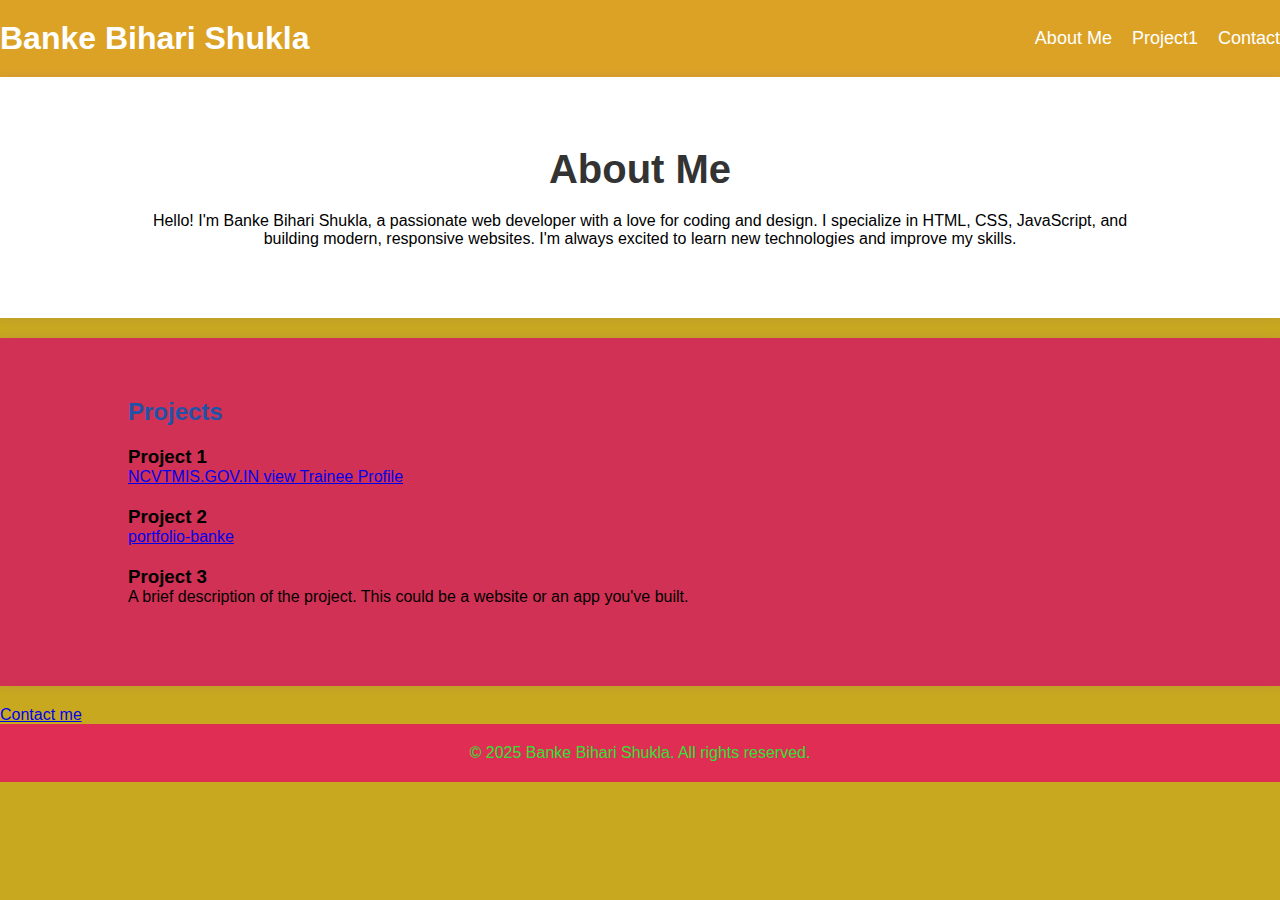
<file: index.html>
<!DOCTYPE html>
<html lang="en">
<head>
  <meta charset="UTF-8">
  <meta name="viewport" content="width=device-width, initial-scale=1.0">
  <title>My Portfolio</title>
  <link rel="stylesheet" href="banke.css">
  <link rel="stylesheet" href="2.css">
</head>
<body>

  <!-- Header Section -->
  <header>
    <nav>
      <div class="logo">
        <h1>Banke Bihari Shukla</h1>
      </div>
      <ul class="nav-links">
        <li><a href="about me.html">About Me</a></li>
        <li><a href="project1.html">Project1</a></li>
        <li><a href="contact.html">Contact</a></li>
        

      </ul>
    </nav>
  </header>

  <!-- About Me Section -->
  <section id="about">
    <div class="container">
      <h2>About Me</h2>
      <p>Hello! I'm Banke Bihari Shukla, a passionate web developer with a love for coding and design. I specialize in HTML, CSS, JavaScript, and building modern, responsive websites. I'm always excited to learn new technologies and improve my skills.</p>
    </div>
  </section>

  <!-- Projects Section -->
  <section id="projects">
    <div class="container">
      <h2>Projects</h2>
      <div class="project">
        <h3>Project 1</h3>
        <a href="https://ncvtmis.gov.in/Pages/Trainee/Authentication.aspx">NCVTMIS.GOV.IN view Trainee Profile
</a>
      </div>
      <div class="project">
        <h3>Project 2</h3>
     <a href="https://bankebihari123.github.io/portfolio-banke/">portfolio-banke</a>
      </div>
      <div class="project">
        <h3>Project 3</h3>
        <p>A brief description of the project. This could be a website or an app you've built.</p>
      </div>
    </div>
  </section>

  <li><a href="mail.html">Contact me </a></li>
 
  <!-- Footer -->
  <footer>
    <p>&copy; 2025 Banke Bihari Shukla. All rights reserved.</p>
  </footer>

  <script src="javascript.js"></script>
</body>
</html>
</file>
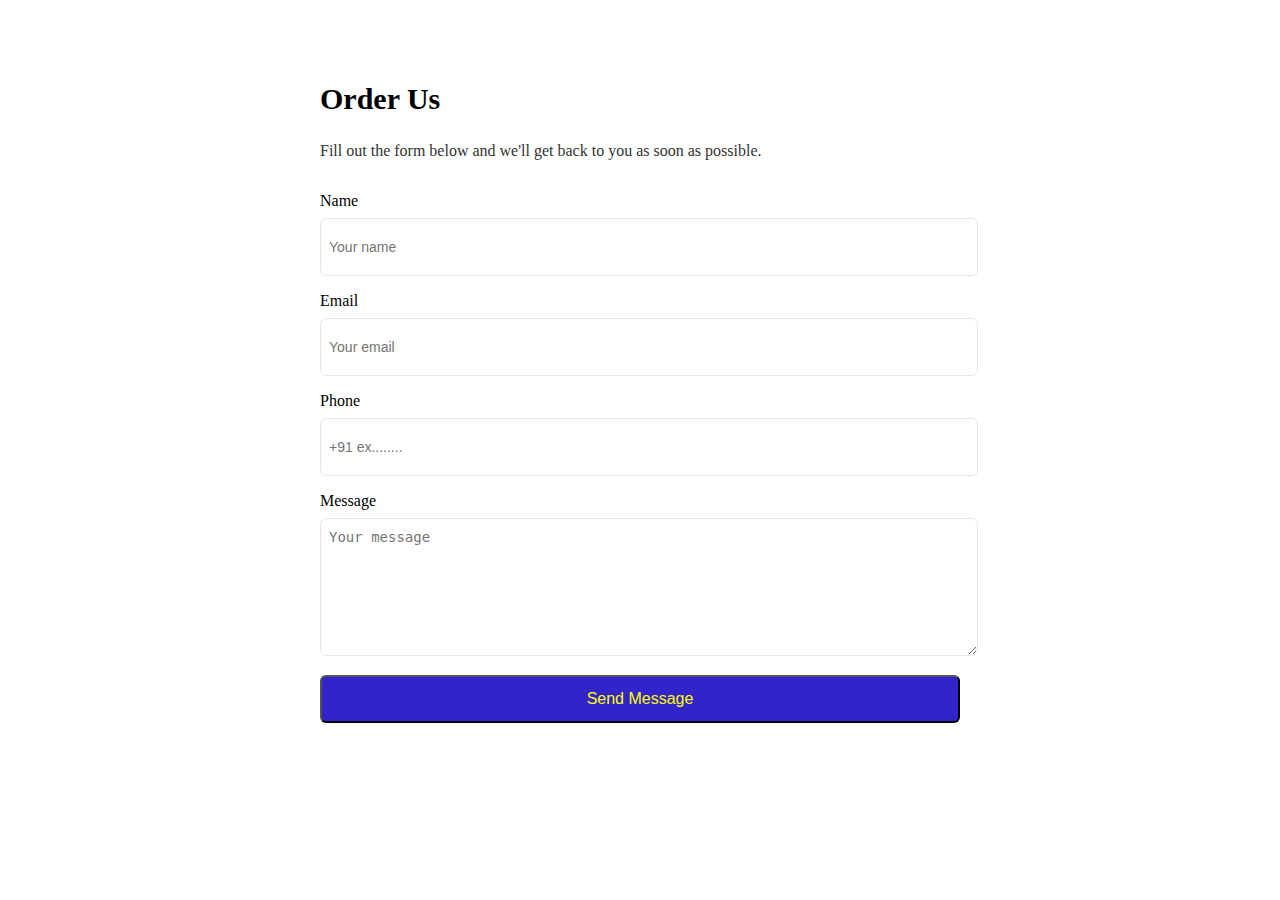
<file: mail.html>
<!DOCTYPE html>
<html lang="en">
<head>
    <meta charset="UTF-8">
    <meta name="viewport" content="width=device-width, initial-scale=1.0">
    <title>Dynamic Contact Form</title>
    <style>
        /* Same CSS as provided earlier, with additional styling for success/error messages */
        .contact-section {
            width: 100%;
            max-width: 40rem;
            margin: auto;
            padding: 3rem 1rem;
        }
        .contact-intro > * + * {
            margin-top: 1rem;
        }
        .contact-title {
            font-size: 1.875rem;
            line-height: 2.25rem;
            font-weight: 700;
        }
        .contact-description {
            color: #333;
        }
        .form-group-container {
            display: grid;
            gap: 1rem;
            margin-top: 2rem;
        }
        .form-group {
            display: flex;
            flex-direction: column;
        }
        .form-label {
            margin-bottom: 0.5rem;
        }
        .form-input,
        .form-textarea {
            padding: 0.5rem;
            border: 1px solid #e5e7eb;
            display: flex;
            height: 2.5rem;
            width: 100%;
            border-radius: 0.375rem;
            font-size: 0.875rem;
            line-height: 1.25rem;
        }
        .form-textarea {
            min-height: 120px;
        }
        .form-input:focus,
        .form-textarea:focus {
            outline: 2px solid #2563eb;
            outline-offset: 2px;
        }
        .form-submit {
            width: 100%;
            margin-top: 1.2rem;
            background-color: #3124ca;
            color:yellow;
            padding: 13px 5px;
            border-radius: 0.375rem;
            font-size: 1rem;
            cursor: pointer;
        }
        .form-submit:disabled {
            background-color: #6b7280;
            cursor: not-allowed;
        }
        .form-feedback {
            margin-top: 1rem;
            padding: 0.5rem;
            border-radius: 0.375rem;
            font-size: 0.875rem;
        }
        .form-feedback.success {
            color: #0f5132;
            background-color: yellow
        }
        .form-feedback.error {
            color: #842029;
            background-color: yellow;
        }
    </style>
</head>
<body>
<section class="contact-section">
    <div class="contact-intro">
        <h2 class="contact-title">Order Us</h2>
        <p class="contact-description">
            Fill out the form below and we'll get back to you as soon as possible.
        </p>
    </div>
    <form id="contactForm" class="contact-form" action="https://api.web3forms.com/submit" method="POST">
        <input type="hidden" name="access_key" value="4e8c2418-34a3-4173-8983-c198c6d8ed80" />
        <input type="hidden" name="subject" value="New Contact Form Submission from My Website" />
        <input type="hidden" name="from_name" value="My Website" />
        <div class="form-group-container">
            <div class="form-group">
                <label for="name" class="form-label">Name</label>
                <input id="name" name="name" class="form-input" placeholder="Your name" type="text" required />
            </div>
            <div class="form-group">
                <label for="email" class="form-label">Email</label>
                <input id="email" name="email" class="form-input" placeholder="Your email" type="email" required />
            </div>
            <div class="form-group">
                <label for="phone" class="form-label">Phone</label>
                <input id="phone" name="phone" class="form-input" placeholder="+91 ex........" type="text" />
            </div>
            <div class="form-group">
                <label for="message" class="form-label">Message</label>
                <textarea class="form-textarea" id="message" name="message" placeholder="Your message" required></textarea>
            </div>
        </div>
        <button class="form-submit" type="submit">Send Message</button>
        <div id="formFeedback" class="form-feedback" style="display: none;"></div>
    </form>
</section>
<script>
    document.getElementById('contactForm').addEventListener('submit', function(event) {
        event.preventDefault();
        
        const form = event.target;
        const formData = new FormData(form);
        const feedback = document.getElementById('formFeedback');

        fetch(form.action, {
            method: form.method,
            body: formData,
        })
        .then(response => response.json())
        .then(data => {
            if (data.success) {
                feedback.textContent = 'Message sent successfully!';
                feedback.className = 'form-feedback success';
                feedback.style.display = 'block';
                form.reset();
            } else {
                throw new Error(data.message || 'Something went wrong.');
            }
        })
        .catch(error => {
            feedback.textContent = Error: ${error.message};
            feedback.className = 'form-feedback error';
            feedback.style.display = 'block';
        });
    });
</script>
</body>
</html>
</file>
<file: banke.css>
* {
  margin: 0;
  padding: 0;
  box-sizing: border-box;
}

body {
  font-family: Arial, sans-serif;
  background-color: #c7a81f;
}

header {
  background-color: #dba226;
  color: rgb(255, 255, 255);
  padding: 20px 0;
}

nav {
  display: flex;
  justify-content: space-between;
  align-items: center;
}

.nav-links {
  list-style: none;
  display: flex;
}

.nav-links li {
  margin-left: 20px;
}

.nav-links a {
  color: white;
  text-decoration: none;
  font-size: 18px;
}

.container {
  width: 80%;
  margin: 0 auto;
  padding: 20px 0;
}

h2 {
  color: #1e54a7;
  margin-bottom: 20px;
}

section {
  background-color: rgb(209, 49, 84);
  padding: 40px 0;
  margin-bottom: 20px;
  box-shadow: 0 0 10px rgba(97, 22, 219, 0.1);
}

.project {
  margin-bottom: 20px;
}

form input,
form textarea {
  width: 100%;
  padding: 10px;
  margin: 10px 0;
  border: 1px solid #39cfc8;
}

form button {
  padding: 10px 20px;
  background-color: #6532da;
  color: rgb(224, 171, 171);
  border: none;
  cursor: pointer;
}

form button:hover {
  background-color: #4076c7;
}

footer {
  text-align: center;
  background-color: #e02d54;
  color: rgb(45, 226, 54);
  padding: 20px 0;
}
</file>
<file: 2.css>
/* About Me Section */
#about {
    background-color: #fff;
    padding: 50px 0;
    text-align: center;
  }
  
  #about h2 {
    color: #333;
    font-size: 2.5em;
    margin-bottom: 20px;
  }
  
  .about-content {
    display: flex;
    justify-content: center;
    align-items: center;
    flex-direction: row;
    flex-wrap: wrap;
  }
  
  .about-image img {
    width: 250px;
    height: 250px;
    border-radius: 50%;
    object-fit: cover;
    margin-right: 30px;
    box-shadow: 0 0 10px rgba(0, 0, 0, 0.1);
  }
  
  .about-text {
    max-width: 600px;
    text-align: left;
  }
  
  .about-text h3 {
    font-size: 2em;
    color: #333;
    margin-bottom: 10px;
  }
  
  .about-text p {
    font-size: 1.1em;
    line-height: 1.6;
    color: #666;
    margin-bottom: 15px;
  }
</file>
